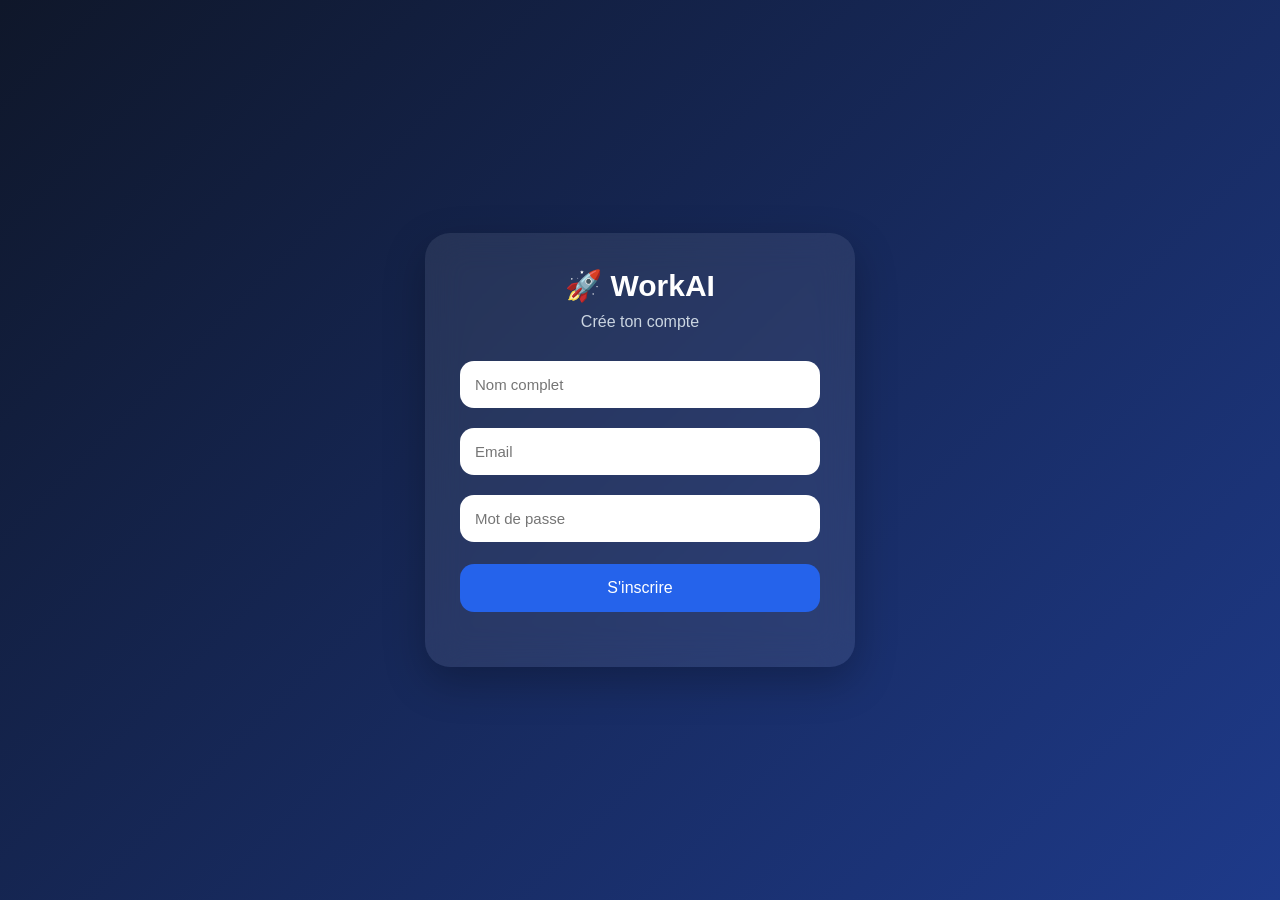
<file: Index.html>
<!DOCTYPE html>
<html lang="fr">
<head>
<meta charset="UTF-8">
<title>WorkAI</title>
<link rel="stylesheet" href="style.css">
</head>
<body>

<div class="auth-box">

<h1>🚀 WorkAI</h1>
<p>Crée ton compte</p>

<input type="text" placeholder="Nom complet">
<input type="email" placeholder="Email">
<input type="password" placeholder="Mot de passe">

<button onclick="register()">S'inscrire</button>

<div id="result"></div>

</div>

<script src="script.js"></script>

</body>
</html>
</file>
<file: style.css>
*{
margin:0;
padding:0;
box-sizing:border-box;
font-family:Arial,sans-serif;
}

body{
background:linear-gradient(135deg,#0f172a,#1e3a8a);
min-height:100vh;
display:flex;
justify-content:center;
align-items:center;
padding:20px;
}

.auth-box,.dashboard{
width:430px;
background:rgba(255,255,255,0.08);
backdrop-filter:blur(18px);
padding:35px;
border-radius:25px;
box-shadow:0 15px 40px rgba(0,0,0,0.25);
color:white;
text-align:center;
}

h1{
font-size:30px;
margin-bottom:10px;
}

p{
color:#cbd5e1;
margin-bottom:20px;
}

input{
width:100%;
padding:15px;
margin:10px 0;
border:none;
border-radius:14px;
font-size:15px;
}

button{
width:100%;
padding:15px;
margin-top:12px;
border:none;
border-radius:14px;
background:#2563eb;
color:white;
font-size:16px;
cursor:pointer;
}

button:hover{
background:#1d4ed8;
}

.nav{
display:grid;
grid-template-columns:1fr 1fr;
gap:12px;
margin:25px 0;
}

.card{
background:rgba(255,255,255,0.12);
padding:22px;
border-radius:18px;
margin-top:15px;
text-align:left;
}

.card h2{
margin-bottom:15px;
}

.card p{
margin:10px 0;
color:white;
}

#result{
margin-top:20px;
}
</file>
